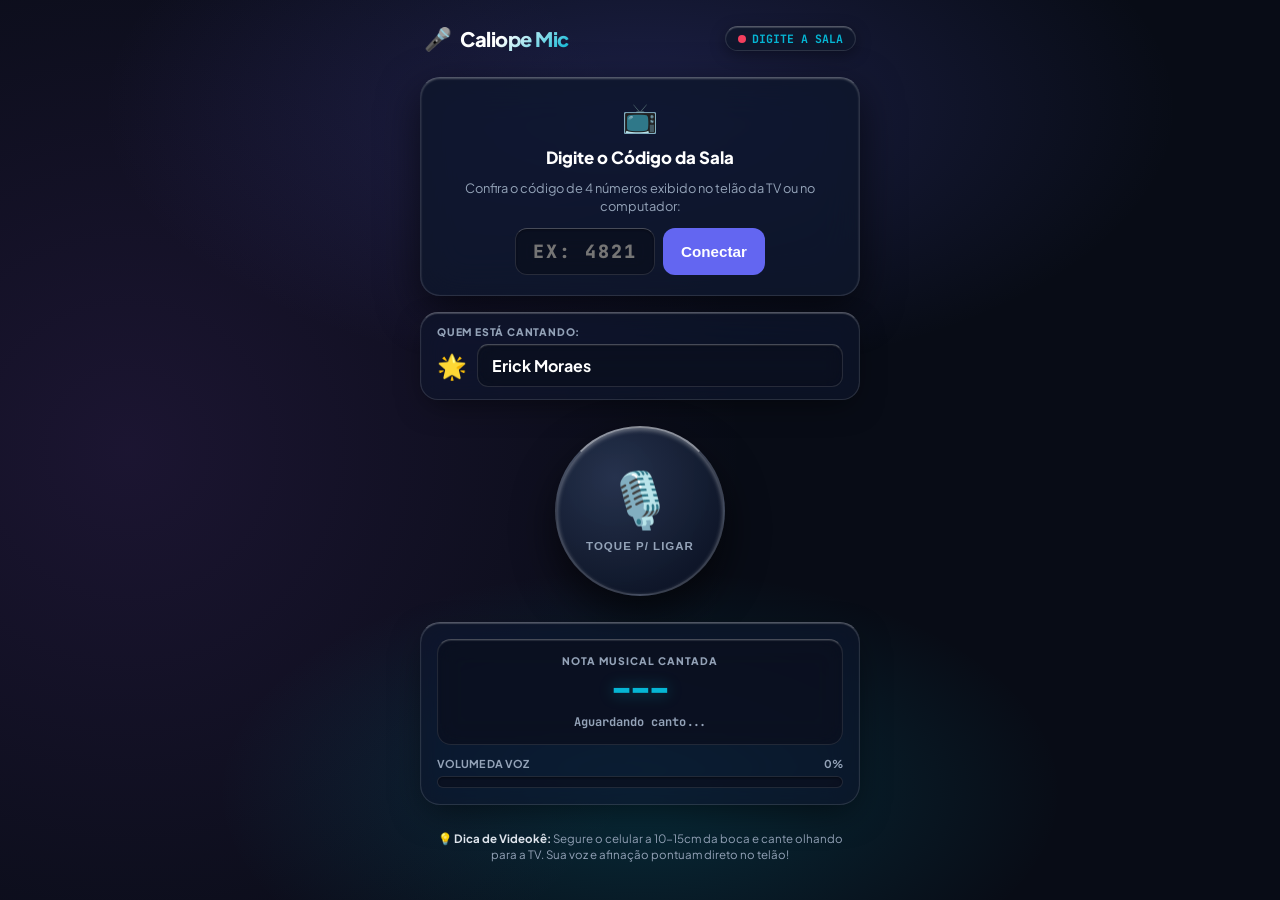
<file: mic.html>
<!DOCTYPE html>
<html lang="pt-BR">
<head>
  <meta charset="UTF-8">
  <meta name="viewport" content="width=device-width, initial-scale=1.0, maximum-scale=1.0, user-scalable=no, viewport-fit=cover">
  <meta http-equiv="Cache-Control" content="no-cache, no-store, must-revalidate">
  <meta http-equiv="Pragma" content="no-cache">
  <meta http-equiv="Expires" content="0">
  <meta name="theme-color" content="#080c16">
  <title>Microfone Sem Fio • Caliope Videokê</title>
  
  <link rel="preconnect" href="https://fonts.googleapis.com">
  <link rel="preconnect" href="https://fonts.gstatic.com" crossorigin>
  <link href="https://fonts.googleapis.com/css2?family=JetBrains+Mono:wght@500;700;800&family=Plus+Jakarta+Sans:wght@500;600;700;800;900&display=swap" rel="stylesheet">

  <style>
    :root {
      --bg-dark: #080c16;
      --bg-card: rgba(15, 23, 42, 0.68);
      --border: rgba(255, 255, 255, 0.12);
      --border-specular: rgba(255, 255, 255, 0.28);
      --primary: #6366f1;
      --cyan: #06b6d4;
      --gold: #fbbf24;
      --rose: #f43f5e;
      --emerald: #10b981;
      --text: #f8fafc;
      --text-muted: #94a3b8;
    }

    * {
      box-sizing: border-box;
      margin: 0;
      padding: 0;
      -webkit-tap-highlight-color: transparent;
    }

    body {
      background-color: var(--bg-dark);
      color: var(--text);
      font-family: 'Plus Jakarta Sans', system-ui, sans-serif;
      min-height: 100vh;
      display: flex;
      flex-direction: column;
      align-items: center;
      justify-content: space-between;
      padding: 16px;
      background-image: 
        radial-gradient(ellipse 70% 50% at 50% 12%, rgba(99, 102, 241, 0.22) 0%, transparent 60%),
        radial-gradient(ellipse 60% 45% at 50% 88%, rgba(6, 182, 212, 0.18) 0%, transparent 55%),
        radial-gradient(circle at 10% 50%, rgba(168, 85, 247, 0.12) 0%, transparent 50%);
      background-attachment: fixed;
    }

    .mic-app-wrap {
      width: 100%;
      max-width: 440px;
      display: flex;
      flex-direction: column;
      gap: 16px;
      flex: 1;
    }

    /* Top Bar */
    .top-bar {
      display: flex;
      justify-content: space-between;
      align-items: center;
      padding: 8px 4px;
    }

    .brand {
      display: flex;
      align-items: center;
      gap: 8px;
    }

    .brand-icon {
      font-size: 1.4rem;
    }

    .brand-title {
      font-size: 1.25rem;
      font-weight: 900;
      letter-spacing: -0.5px;
      background: linear-gradient(135deg, #fff 40%, var(--cyan) 100%);
      -webkit-background-clip: text;
      -webkit-text-fill-color: transparent;
    }

    .room-badge {
      font-family: 'JetBrains Mono', monospace;
      font-size: 0.72rem;
      font-weight: 700;
      background: rgba(15, 23, 42, 0.7);
      backdrop-filter: blur(12px);
      -webkit-backdrop-filter: blur(12px);
      border: 1px solid var(--border);
      border-top: 1px solid var(--border-specular);
      color: var(--cyan);
      padding: 4px 12px;
      border-radius: 20px;
      display: flex;
      align-items: center;
      gap: 6px;
      box-shadow: 0 4px 15px rgba(0, 0, 0, 0.35), inset 0 1px 1px rgba(255, 255, 255, 0.18);
    }

    .status-dot {
      width: 8px;
      height: 8px;
      border-radius: 50%;
      background: #eab308;
    }

    .status-dot.connected {
      background: var(--emerald);
      box-shadow: 0 0 10px var(--emerald);
    }

    .status-dot.disconnected {
      background: var(--rose);
    }

    /* Card de Identificação do Cantor */
    .singer-card {
      background: var(--bg-card);
      backdrop-filter: blur(16px) saturate(180%);
      -webkit-backdrop-filter: blur(16px) saturate(180%);
      border: 1px solid var(--border);
      border-top: 1px solid var(--border-specular);
      border-radius: 18px;
      padding: 12px 16px;
      box-shadow: 0 10px 30px -8px rgba(0, 0, 0, 0.5), inset 0 1px 1px rgba(255, 255, 255, 0.2);
    }

    .singer-label {
      font-size: 0.65rem;
      font-weight: 800;
      letter-spacing: 0.8px;
      color: var(--text-muted);
      text-transform: uppercase;
      margin-bottom: 6px;
      display: block;
    }

    .singer-input-row {
      display: flex;
      align-items: center;
      gap: 10px;
    }

    .singer-avatar {
      font-size: 1.5rem;
    }

    .singer-input {
      flex: 1;
      background: rgba(10, 15, 29, 0.65);
      backdrop-filter: blur(10px);
      -webkit-backdrop-filter: blur(10px);
      border: 1px solid var(--border);
      border-top: 1px solid rgba(255, 255, 255, 0.25);
      border-radius: 11px;
      padding: 10px 14px;
      font-size: 1rem;
      font-weight: 700;
      color: #fff;
      font-family: inherit;
      outline: none;
      transition: all 0.2s;
      box-shadow: inset 0 1px 2px rgba(0, 0, 0, 0.3), inset 0 1px 1px rgba(255, 255, 255, 0.12);
    }

    .singer-input:focus {
      border-color: var(--cyan);
      border-top-color: rgba(255, 255, 255, 0.6);
      box-shadow: 0 0 16px rgba(6, 182, 212, 0.3), inset 0 1px 1px rgba(255, 255, 255, 0.2);
    }

    /* Botão Central de Microfone */
    .mic-button-section {
      display: flex;
      flex-direction: column;
      align-items: center;
      justify-content: center;
      margin: 10px 0;
    }

    .btn-big-mic {
      width: 170px;
      height: 170px;
      border-radius: 50%;
      background: radial-gradient(circle at 35% 30%, rgba(45, 60, 90, 0.8) 0%, rgba(15, 23, 42, 0.95) 75%);
      backdrop-filter: blur(16px);
      -webkit-backdrop-filter: blur(16px);
      border: 2px solid rgba(255, 255, 255, 0.18);
      border-top: 2px solid rgba(255, 255, 255, 0.5);
      color: #fff;
      display: flex;
      flex-direction: column;
      align-items: center;
      justify-content: center;
      gap: 8px;
      cursor: pointer;
      box-shadow: 0 18px 40px rgba(0, 0, 0, 0.6), inset 0 2px 4px rgba(255, 255, 255, 0.35);
      transition: all 0.25s cubic-bezier(0.175, 0.885, 0.32, 1.275);
      position: relative;
    }

    .btn-big-mic:active {
      transform: scale(0.94);
    }

    .btn-big-mic .mic-glyph {
      font-size: 3.4rem;
      transition: transform 0.2s;
    }

    .btn-big-mic .mic-status-label {
      font-size: 0.72rem;
      font-weight: 800;
      letter-spacing: 1px;
      text-transform: uppercase;
      color: var(--text-muted);
    }

    .btn-big-mic.active {
      background: radial-gradient(circle at 35% 30%, rgba(99, 102, 241, 0.5) 0%, rgba(30, 27, 75, 0.95) 75%);
      border-color: rgba(99, 102, 241, 0.6);
      border-top-color: rgba(255, 255, 255, 0.7);
      box-shadow: 0 0 45px rgba(99, 102, 241, 0.55), inset 0 2px 4px rgba(255, 255, 255, 0.45);
    }

    .btn-big-mic.active .mic-status-label {
      color: #a5b4fc;
    }

    .btn-big-mic.singing {
      border-color: var(--cyan);
      border-top-color: rgba(255, 255, 255, 0.85);
      box-shadow: 0 0 55px rgba(6, 182, 212, 0.75), inset 0 2px 6px rgba(255, 255, 255, 0.5);
      transform: scale(1.04);
    }

    .btn-big-mic.singing .mic-glyph {
      transform: scale(1.1);
    }

    /* Live Vocal Readout */
    .readout-card {
      background: var(--bg-card);
      backdrop-filter: blur(16px) saturate(180%);
      -webkit-backdrop-filter: blur(16px) saturate(180%);
      border: 1px solid var(--border);
      border-top: 1px solid var(--border-specular);
      border-radius: 20px;
      padding: 16px;
      display: flex;
      flex-direction: column;
      gap: 12px;
      box-shadow: 0 12px 35px -8px rgba(0, 0, 0, 0.55), inset 0 1px 1px rgba(255, 255, 255, 0.2);
    }

    .note-display-box {
      text-align: center;
      background: rgba(10, 15, 29, 0.65);
      backdrop-filter: blur(12px);
      -webkit-backdrop-filter: blur(12px);
      border: 1px solid rgba(255, 255, 255, 0.1);
      border-top: 1px solid rgba(255, 255, 255, 0.25);
      border-radius: 14px;
      padding: 14px 10px;
      box-shadow: inset 0 1px 1px rgba(255, 255, 255, 0.12);
    }

    .note-title {
      font-size: 0.65rem;
      font-weight: 800;
      letter-spacing: 1px;
      color: var(--text-muted);
      text-transform: uppercase;
      margin-bottom: 4px;
    }

    .note-value {
      font-size: 2.2rem;
      font-weight: 900;
      font-family: 'JetBrains Mono', monospace;
      color: var(--cyan);
      line-height: 1.1;
      text-shadow: 0 0 16px rgba(6, 182, 212, 0.45);
    }

    .note-freq {
      font-size: 0.75rem;
      font-weight: 700;
      font-family: 'JetBrains Mono', monospace;
      color: var(--text-muted);
      margin-top: 4px;
    }

    /* VU Meter */
    .vu-meter-box {
      display: flex;
      flex-direction: column;
      gap: 6px;
    }

    .vu-header {
      display: flex;
      justify-content: space-between;
      font-size: 0.68rem;
      font-weight: 700;
      color: var(--text-muted);
    }

    .vu-track {
      width: 100%;
      height: 12px;
      background: rgba(10, 15, 29, 0.7);
      border: 1px solid rgba(255, 255, 255, 0.1);
      border-radius: 6px;
      overflow: hidden;
      position: relative;
      box-shadow: inset 0 1px 2px rgba(0, 0, 0, 0.4);
    }

    .vu-fill {
      height: 100%;
      width: 0%;
      background: linear-gradient(90deg, #10b981 0%, #fbbf24 65%, #f43f5e 95%);
      border-radius: 6px;
      transition: width 0.06s ease-out;
    }

    /* Dica Inferior */
    .footer-tip {
      font-size: 0.72rem;
      color: var(--text-muted);
      text-align: center;
      line-height: 1.4;
      padding: 10px;
    }

    .footer-tip strong {
      color: #e2e8f0;
    }

    /* Alerta de Desconexão */
    .reconnect-bar {
      display: none;
      background: rgba(244, 63, 94, 0.15);
      border: 1px solid rgba(244, 63, 94, 0.4);
      color: #fda4af;
      padding: 10px;
      border-radius: 12px;
      font-size: 0.8rem;
      font-weight: 700;
      text-align: center;
    }

    .reconnect-btn {
      background: var(--rose);
      color: #fff;
      border: none;
      padding: 5px 12px;
      border-radius: 6px;
      font-weight: 800;
      font-size: 0.75rem;
      margin-top: 6px;
      cursor: pointer;
    }

    /* Card de Digitação Manual da Sala */
    .room-prompt-card {
      background: rgba(15, 23, 42, 0.85);
      backdrop-filter: blur(20px) saturate(180%);
      -webkit-backdrop-filter: blur(20px) saturate(180%);
      border: 1px solid var(--border);
      border-top: 1px solid var(--border-specular);
      border-radius: 20px;
      padding: 20px 18px;
      text-align: center;
      display: flex;
      flex-direction: column;
      gap: 12px;
      box-shadow: 0 14px 40px rgba(0, 0, 0, 0.6), inset 0 1px 2px rgba(255, 255, 255, 0.25);
      animation: fadeIn 0.3s ease;
    }

    .room-prompt-icon { font-size: 1.8rem; }
    .room-prompt-title { font-size: 1.05rem; font-weight: 800; color: #fff; }
    .room-prompt-desc { font-size: 0.8rem; color: var(--text-muted); line-height: 1.4; }
    .room-input-row { display: flex; gap: 8px; justify-content: center; }
    
    .manual-room-input {
      background: rgba(10, 15, 29, 0.7);
      backdrop-filter: blur(10px);
      -webkit-backdrop-filter: blur(10px);
      border: 1px solid var(--border);
      border-top: 1px solid rgba(255, 255, 255, 0.25);
      border-radius: 12px;
      padding: 10px 14px;
      font-size: 1.15rem;
      font-weight: 800;
      color: var(--cyan);
      text-align: center;
      font-family: 'JetBrains Mono', monospace;
      text-transform: uppercase;
      letter-spacing: 2px;
      width: 140px;
      box-shadow: inset 0 1px 2px rgba(0, 0, 0, 0.3);
    }

    .manual-room-input:focus {
      outline: none;
      border-color: var(--cyan);
      border-top-color: rgba(255, 255, 255, 0.6);
      box-shadow: 0 0 16px rgba(6, 182, 212, 0.35), inset 0 1px 1px rgba(255, 255, 255, 0.2);
    }

    .btn-submit-room {
      background: var(--primary);
      color: #fff;
      border: none;
      border-radius: 12px;
      padding: 10px 18px;
      font-size: 0.95rem;
      font-weight: 800;
      cursor: pointer;
      transition: background 0.2s, transform 0.1s;
    }

    .btn-submit-room:active { transform: scale(0.96); }

    .room-badge {
      cursor: pointer;
    }

    @keyframes fadeIn {
      from { opacity: 0; transform: translateY(-8px); }
      to { opacity: 1; transform: translateY(0); }
    }
  </style>
</head>
<body>

  <div class="mic-app-wrap">
    
    <!-- Top Bar -->
    <header class="top-bar">
      <div class="brand">
        <span class="brand-icon">🎤</span>
        <span class="brand-title">Caliope Mic</span>
      </div>

      <div class="room-badge" id="room-badge">
        <span class="status-dot" id="status-dot"></span>
        <span id="room-text">CONECTANDO...</span>
      </div>
    </header>

    <!-- Card de Digitação Manual da Sala (caso não venha na URL) -->
    <div class="room-prompt-card" id="room-prompt-card" style="display: none;">
      <div class="room-prompt-icon">📺</div>
      <h3 class="room-prompt-title">Digite o Código da Sala</h3>
      <p class="room-prompt-desc">Confira o código de 4 números exibido no telão da TV ou no computador:</p>
      <div class="room-input-row">
        <input type="text" id="manual-room-input" class="manual-room-input" placeholder="Ex: 4821" maxlength="10" autocomplete="off" autocapitalize="characters">
        <button id="btn-submit-room" class="btn-submit-room">Conectar</button>
      </div>
    </div>

    <!-- Barra de Alerta de Conexão -->
    <div class="reconnect-bar" id="reconnect-bar">
      ⚠️ Desconectado da TV!
      <br>
      <button class="reconnect-btn" id="btn-reconnect">Tentar Reconectar</button>
    </div>

    <!-- Identificação do Cantor -->
    <section class="singer-card">
      <label class="singer-label" for="singer-input">Quem está cantando:</label>
      <div class="singer-input-row">
        <span class="singer-avatar">🌟</span>
        <input type="text" id="singer-input" class="singer-input" placeholder="Seu Nome / Apelido" maxlength="28" autocomplete="name">
      </div>
    </section>

    <!-- Botão Principal de Ativação do Microfone -->
    <section class="mic-button-section">
      <button class="btn-big-mic" id="btn-toggle-mic">
        <span class="mic-glyph" id="mic-glyph">🎙️</span>
        <span class="mic-status-label" id="mic-status-label">Toque p/ Ligar</span>
      </button>
    </section>

    <!-- Mostradores Vocais em Tempo Real -->
    <section class="readout-card">
      
      <!-- Tom e Nota Musical -->
      <div class="note-display-box">
        <div class="note-title">Nota Musical Cantada</div>
        <div class="note-value" id="note-value">---</div>
        <div class="note-freq" id="note-freq">Aguardando canto...</div>
      </div>

      <!-- Barra VU de Volume -->
      <div class="vu-meter-box">
        <div class="vu-header">
          <span>VOLUME DA VOZ</span>
          <span id="vu-pct">0%</span>
        </div>
        <div class="vu-track">
          <div class="vu-fill" id="vu-fill"></div>
        </div>
      </div>

    </section>

    <!-- Dicas de Uso -->
    <footer class="footer-tip">
      💡 <strong>Dica de Videokê:</strong> Segure o celular a 10-15cm da boca e cante olhando para a TV. Sua voz e afinação pontuam direto no telão!
    </footer>

  </div>

  <!-- Bibliotecas WebRTC e Algoritmo de Tom -->
  <script src="vendor/peerjs.min.js"></script>
  <script src="pitch.js?v=59"></script>

  <script>
    // Parâmetros da Sala via URL
    const urlParams = new URLSearchParams(window.location.search);
    let targetRoom = (urlParams.get('room') || '').trim();

    // Elementos da Interface
    const roomText = document.getElementById('room-text');
    const roomBadge = document.getElementById('room-badge');
    const statusDot = document.getElementById('status-dot');
    const reconnectBar = document.getElementById('reconnect-bar');
    const btnReconnect = document.getElementById('btn-reconnect');
    const roomPromptCard = document.getElementById('room-prompt-card');
    const manualRoomInput = document.getElementById('manual-room-input');
    const btnSubmitRoom = document.getElementById('btn-submit-room');
    const singerInput = document.getElementById('singer-input');
    const btnToggleMic = document.getElementById('btn-toggle-mic');
    const micGlyph = document.getElementById('mic-glyph');
    const micStatusLabel = document.getElementById('mic-status-label');
    const noteValue = document.getElementById('note-value');
    const noteFreq = document.getElementById('note-freq');
    const vuFill = document.getElementById('vu-fill');
    const vuPct = document.getElementById('vu-pct');

    // Recuperar nome do cantor
    const savedSinger = localStorage.getItem('caliope_singer_name') || 'Erick Moraes';
    singerInput.value = savedSinger;

    let peer = null;
    let conn = null;
    let detector = null;
    let isMicActive = false;
    let sendInterval = null;

    // Clicar no distintivo de sala permite trocar de sala
    if (roomBadge) {
      roomBadge.addEventListener('click', () => {
        if (roomPromptCard) {
          const isShown = roomPromptCard.style.display !== 'none';
          roomPromptCard.style.display = isShown ? 'none' : 'flex';
          if (!isShown && manualRoomInput) manualRoomInput.focus();
        }
      });
    }

    // Submissão manual de código de sala
    if (btnSubmitRoom && manualRoomInput) {
      const applyManualRoom = () => {
        let val = manualRoomInput.value.trim().toLowerCase();
        if (!val) return;
        if (!val.startsWith('cali-')) {
          val = 'cali-' + val;
        }
        targetRoom = val;

        const newUrl = new URL(window.location.href);
        newUrl.searchParams.set('room', targetRoom);
        window.history.replaceState({}, '', newUrl);

        if (roomPromptCard) roomPromptCard.style.display = 'none';
        connectToHost();
      };

      btnSubmitRoom.addEventListener('click', applyManualRoom);
      manualRoomInput.addEventListener('keydown', (e) => {
        if (e.key === 'Enter') applyManualRoom();
      });
    }

    // Atualização do Nome do Cantor
    singerInput.addEventListener('input', () => {
      const name = singerInput.value.trim() || 'Cantor(a)';
      localStorage.setItem('caliope_singer_name', name);
      if (conn && conn.open) {
        conn.send({ type: 'singer_update', singerName: name });
      }
    });

    // 1. Conexão WebRTC PeerJS com a TV
    function connectToHost() {
      if (!targetRoom) {
        roomText.textContent = 'DIGITE A SALA';
        statusDot.className = 'status-dot disconnected';
        if (roomPromptCard) roomPromptCard.style.display = 'flex';
        return;
      }

      const displayCode = targetRoom.toUpperCase().replace('CALIOPE-', '').replace('CALI-', 'SALA ');
      roomText.textContent = displayCode;
      statusDot.className = 'status-dot';
      reconnectBar.style.display = 'none';

      // Cria peer cliente
      if (peer) {
        try { peer.destroy(); } catch (_) {}
      }

      peer = new Peer();

      peer.on('open', (id) => {
        console.log('Peer móvel registrado:', id);
        // Conectar ao Host (TV)
        conn = peer.connect(targetRoom, { reliable: true });

        conn.on('open', () => {
          console.log('Conectado à TV com sucesso!');
          statusDot.className = 'status-dot connected';
          reconnectBar.style.display = 'none';

          // Enviar identificação inicial
          conn.send({
            type: 'singer_joined',
            singerName: singerInput.value.trim() || 'Cantor(a)'
          });
        });

        conn.on('close', () => {
          console.warn('Conexão com a TV fechada');
          statusDot.className = 'status-dot disconnected';
          reconnectBar.style.display = 'block';
        });

        conn.on('error', (err) => {
          console.error('Erro na conexão:', err);
          statusDot.className = 'status-dot disconnected';
          reconnectBar.style.display = 'block';
        });
      });

      peer.on('error', (err) => {
        console.error('Erro PeerJS:', err);
        statusDot.className = 'status-dot disconnected';
        reconnectBar.style.display = 'block';
      });
    }

    btnReconnect.addEventListener('click', connectToHost);

    // 2. Ativação do Microfone Local do Celular
    async function toggleMicrophone() {
      if (isMicActive) {
        // Desligar
        isMicActive = false;
        btnToggleMic.classList.remove('active', 'singing');
        micGlyph.textContent = '🎙️';
        micStatusLabel.textContent = 'Toque p/ Ligar';
        noteValue.textContent = '---';
        noteFreq.textContent = 'Microfone desligado';
        vuFill.style.width = '0%';
        vuPct.textContent = '0%';

        if (sendInterval) clearInterval(sendInterval);
        sendInterval = null;

        if (conn && conn.open) {
          conn.send({
            type: 'mic_data',
            volume: 0,
            pitch: -1,
            note: null,
            isSinging: false,
            singerName: singerInput.value.trim()
          });
        }
        return;
      }

      // Ligar Microfone
      try {
        if (!detector) {
          detector = new PitchDetector();
        }
        await detector.init();
        isMicActive = true;

        btnToggleMic.classList.add('active');
        micGlyph.textContent = '🎤';
        micStatusLabel.textContent = 'Mic Ligado';
        noteFreq.textContent = 'Pronto para cantar!';

        startAudioLoop();
      } catch (err) {
        console.error('Erro ao acessar microfone no celular:', err);
        alert('Não foi possível acessar o microfone. Verifique as permissões de microfone do navegador.');
      }
    }

    btnToggleMic.addEventListener('click', toggleMicrophone);

    // 3. Loop de Captura e Envio de Dados Vocais (~30 vezes por segundo)
    function startAudioLoop() {
      if (sendInterval) clearInterval(sendInterval);

      sendInterval = setInterval(() => {
        if (!isMicActive || !detector) return;

        const data = detector.getAudioData();
        const volPct = Math.min(100, Math.round(data.volume * 450));

        // Atualizar VU Meter local no celular
        vuFill.style.width = `${volPct}%`;
        vuPct.textContent = `${volPct}%`;

        // Atualizar Nota Musical local
        if (data.isSinging && data.note) {
          const cents = data.note.cents > 0 ? `+${data.note.cents}¢` : `${data.note.cents}¢`;
          noteValue.textContent = `${data.note.name}${data.note.octave}`;
          noteFreq.textContent = `${Math.round(data.pitch || data.note.freq)} Hz (${cents})`;
          btnBigMicPulse(true);
        } else {
          btnBigMicPulse(false);
          if (volPct < 8) {
            noteValue.textContent = '---';
            noteFreq.textContent = 'Aguardando voz...';
          }
        }

        // Transmitir via WebRTC para a TV
        if (conn && conn.open) {
          conn.send({
            type: 'mic_data',
            volume: data.volume,
            pitch: data.pitch,
            note: data.note,
            correlation: data.correlation,
            isSinging: data.isSinging,
            singerName: singerInput.value.trim() || 'Cantor(a)'
          });
        }
      }, 33);
    }

    function btnBigMicPulse(isSinging) {
      btnToggleMic.classList.toggle('singing', isSinging);
    }

    // Inicializar conexão
    connectToHost();
  </script>
</body>
</html>
</file>
